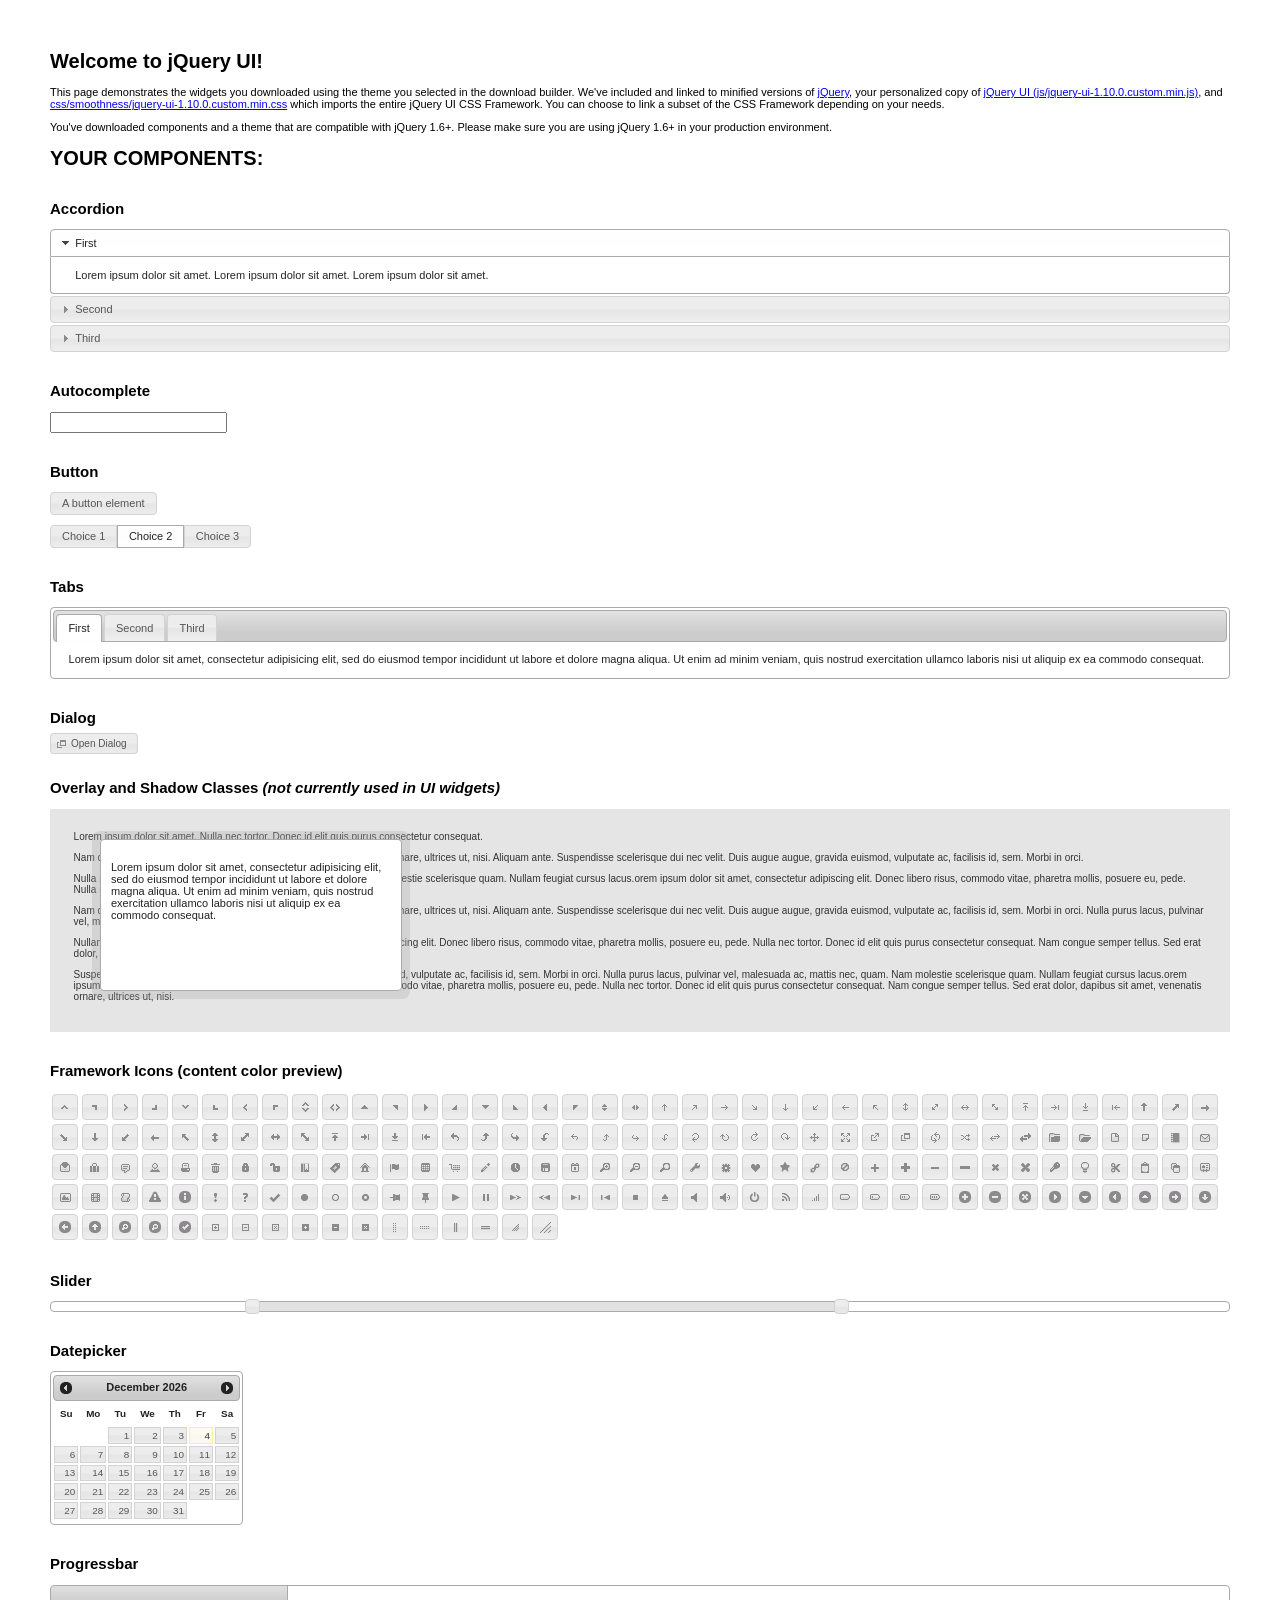
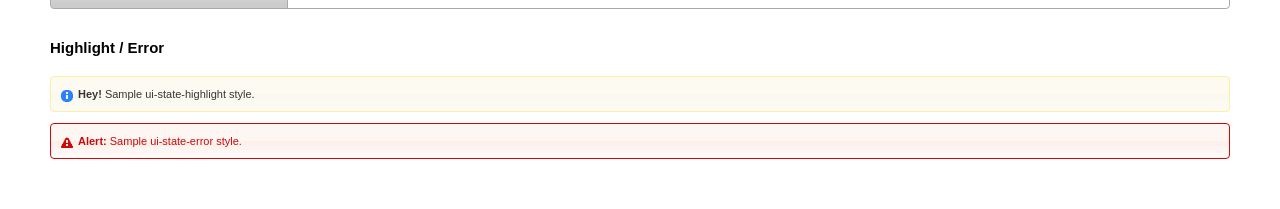
<file: Fady/jquery-ui-1.10.0.custom/index.html>
<!doctype html>
<html lang="us">
<head>
	<meta charset="utf-8">
	<title>jQuery UI Example Page</title>
	<link href="css/smoothness/jquery-ui-1.10.0.custom.css" rel="stylesheet">
	<script src="js/jquery-1.9.0.js"></script>
	<script src="js/jquery-ui-1.10.0.custom.js"></script>
	<script>
	$(function() {
		
		$( "#accordion" ).accordion();
		

		
		var availableTags = [
			"ActionScript",
			"AppleScript",
			"Asp",
			"BASIC",
			"C",
			"C++",
			"Clojure",
			"COBOL",
			"ColdFusion",
			"Erlang",
			"Fortran",
			"Groovy",
			"Haskell",
			"Java",
			"JavaScript",
			"Lisp",
			"Perl",
			"PHP",
			"Python",
			"Ruby",
			"Scala",
			"Scheme"
		];
		$( "#autocomplete" ).autocomplete({
			source: availableTags
		});
		

		
		$( "#button" ).button();
		$( "#radioset" ).buttonset();
		

		
		$( "#tabs" ).tabs();
		

		
		$( "#dialog" ).dialog({
			autoOpen: false,
			width: 400,
			buttons: [
				{
					text: "Ok",
					click: function() {
						$( this ).dialog( "close" );
					}
				},
				{
					text: "Cancel",
					click: function() {
						$( this ).dialog( "close" );
					}
				}
			]
		});

		// Link to open the dialog
		$( "#dialog-link" ).click(function( event ) {
			$( "#dialog" ).dialog( "open" );
			event.preventDefault();
		});
		

		
		$( "#datepicker" ).datepicker({
			inline: true
		});
		

		
		$( "#slider" ).slider({
			range: true,
			values: [ 17, 67 ]
		});
		

		
		$( "#progressbar" ).progressbar({
			value: 20
		});
		

		// Hover states on the static widgets
		$( "#dialog-link, #icons li" ).hover(
			function() {
				$( this ).addClass( "ui-state-hover" );
			},
			function() {
				$( this ).removeClass( "ui-state-hover" );
			}
		);
	});
	</script>
	<style>
	body{
		font: 62.5% "Trebuchet MS", sans-serif;
		margin: 50px;
	}
	.demoHeaders {
		margin-top: 2em;
	}
	#dialog-link {
		padding: .4em 1em .4em 20px;
		text-decoration: none;
		position: relative;
	}
	#dialog-link span.ui-icon {
		margin: 0 5px 0 0;
		position: absolute;
		left: .2em;
		top: 50%;
		margin-top: -8px;
	}
	#icons {
		margin: 0;
		padding: 0;
	}
	#icons li {
		margin: 2px;
		position: relative;
		padding: 4px 0;
		cursor: pointer;
		float: left;
		list-style: none;
	}
	#icons span.ui-icon {
		float: left;
		margin: 0 4px;
	}
	.fakewindowcontain .ui-widget-overlay {
		position: absolute;
	}
	</style>
</head>
<body>

<h1>Welcome to jQuery UI!</h1>

<div class="ui-widget">
	<p>This page demonstrates the widgets you downloaded using the theme you selected in the download builder. We've included and linked to minified versions of <a href="js/jquery-1.9.0.js">jQuery</a>, your personalized copy of <a href="js/jquery-ui-1.10.0.custom.min.js">jQuery UI (js/jquery-ui-1.10.0.custom.min.js)</a>, and <a href="css/smoothness/jquery-ui-1.10.0.custom.min.css">css/smoothness/jquery-ui-1.10.0.custom.min.css</a> which imports the entire jQuery UI CSS Framework. You can choose to link a subset of the CSS Framework depending on your needs. </p>
	<p>You've downloaded components and a theme that are compatible with jQuery 1.6+. Please make sure you are using jQuery 1.6+ in your production environment.</p>
</div>

<h1>YOUR COMPONENTS:</h1>


<!-- Accordion -->
<h2 class="demoHeaders">Accordion</h2>
<div id="accordion">
	<h3>First</h3>
	<div>Lorem ipsum dolor sit amet. Lorem ipsum dolor sit amet. Lorem ipsum dolor sit amet.</div>
	<h3>Second</h3>
	<div>Phasellus mattis tincidunt nibh.</div>
	<h3>Third</h3>
	<div>Nam dui erat, auctor a, dignissim quis.</div>
</div>



<!-- Autocomplete -->
<h2 class="demoHeaders">Autocomplete</h2>
<div>
	<input id="autocomplete" title="type &quot;a&quot;">
</div>



<!-- Button -->
<h2 class="demoHeaders">Button</h2>
<button id="button">A button element</button>
<form style="margin-top: 1em;">
	<div id="radioset">
		<input type="radio" id="radio1" name="radio"><label for="radio1">Choice 1</label>
		<input type="radio" id="radio2" name="radio" checked="checked"><label for="radio2">Choice 2</label>
		<input type="radio" id="radio3" name="radio"><label for="radio3">Choice 3</label>
	</div>
</form>



<!-- Tabs -->
<h2 class="demoHeaders">Tabs</h2>
<div id="tabs">
	<ul>
		<li><a href="#tabs-1">First</a></li>
		<li><a href="#tabs-2">Second</a></li>
		<li><a href="#tabs-3">Third</a></li>
	</ul>
	<div id="tabs-1">Lorem ipsum dolor sit amet, consectetur adipisicing elit, sed do eiusmod tempor incididunt ut labore et dolore magna aliqua. Ut enim ad minim veniam, quis nostrud exercitation ullamco laboris nisi ut aliquip ex ea commodo consequat.</div>
	<div id="tabs-2">Phasellus mattis tincidunt nibh. Cras orci urna, blandit id, pretium vel, aliquet ornare, felis. Maecenas scelerisque sem non nisl. Fusce sed lorem in enim dictum bibendum.</div>
	<div id="tabs-3">Nam dui erat, auctor a, dignissim quis, sollicitudin eu, felis. Pellentesque nisi urna, interdum eget, sagittis et, consequat vestibulum, lacus. Mauris porttitor ullamcorper augue.</div>
</div>



<!-- Dialog NOTE: Dialog is not generated by UI in this demo so it can be visually styled in themeroller-->
<h2 class="demoHeaders">Dialog</h2>
<p><a href="#" id="dialog-link" class="ui-state-default ui-corner-all"><span class="ui-icon ui-icon-newwin"></span>Open Dialog</a></p>

<h2 class="demoHeaders">Overlay and Shadow Classes <em>(not currently used in UI widgets)</em></h2>
<div style="position: relative; width: 96%; height: 200px; padding:1% 2%; overflow:hidden;" class="fakewindowcontain">
	<p>Lorem ipsum dolor sit amet,  Nulla nec tortor. Donec id elit quis purus consectetur consequat. </p><p>Nam congue semper tellus. Sed erat dolor, dapibus sit amet, venenatis ornare, ultrices ut, nisi. Aliquam ante. Suspendisse scelerisque dui nec velit. Duis augue augue, gravida euismod, vulputate ac, facilisis id, sem. Morbi in orci. </p><p>Nulla purus lacus, pulvinar vel, malesuada ac, mattis nec, quam. Nam molestie scelerisque quam. Nullam feugiat cursus lacus.orem ipsum dolor sit amet, consectetur adipiscing elit. Donec libero risus, commodo vitae, pharetra mollis, posuere eu, pede. Nulla nec tortor. Donec id elit quis purus consectetur consequat. </p><p>Nam congue semper tellus. Sed erat dolor, dapibus sit amet, venenatis ornare, ultrices ut, nisi. Aliquam ante. Suspendisse scelerisque dui nec velit. Duis augue augue, gravida euismod, vulputate ac, facilisis id, sem. Morbi in orci. Nulla purus lacus, pulvinar vel, malesuada ac, mattis nec, quam. Nam molestie scelerisque quam. </p><p>Nullam feugiat cursus lacus.orem ipsum dolor sit amet, consectetur adipiscing elit. Donec libero risus, commodo vitae, pharetra mollis, posuere eu, pede. Nulla nec tortor. Donec id elit quis purus consectetur consequat. Nam congue semper tellus. Sed erat dolor, dapibus sit amet, venenatis ornare, ultrices ut, nisi. Aliquam ante. </p><p>Suspendisse scelerisque dui nec velit. Duis augue augue, gravida euismod, vulputate ac, facilisis id, sem. Morbi in orci. Nulla purus lacus, pulvinar vel, malesuada ac, mattis nec, quam. Nam molestie scelerisque quam. Nullam feugiat cursus lacus.orem ipsum dolor sit amet, consectetur adipiscing elit. Donec libero risus, commodo vitae, pharetra mollis, posuere eu, pede. Nulla nec tortor. Donec id elit quis purus consectetur consequat. Nam congue semper tellus. Sed erat dolor, dapibus sit amet, venenatis ornare, ultrices ut, nisi. </p>

	<!-- ui-dialog -->
	<div class="ui-overlay"><div class="ui-widget-overlay"></div><div class="ui-widget-shadow ui-corner-all" style="width: 302px; height: 152px; position: absolute; left: 50px; top: 30px;"></div></div>
	<div style="position: absolute; width: 280px; height: 130px;left: 50px; top: 30px; padding: 10px;" class="ui-widget ui-widget-content ui-corner-all">
		<div class="ui-dialog-content ui-widget-content" style="background: none; border: 0;">
			<p>Lorem ipsum dolor sit amet, consectetur adipisicing elit, sed do eiusmod tempor incididunt ut labore et dolore magna aliqua. Ut enim ad minim veniam, quis nostrud exercitation ullamco laboris nisi ut aliquip ex ea commodo consequat.</p>
		</div>
	</div>

</div>

<!-- ui-dialog -->
<div id="dialog" title="Dialog Title">
	<p>Lorem ipsum dolor sit amet, consectetur adipisicing elit, sed do eiusmod tempor incididunt ut labore et dolore magna aliqua. Ut enim ad minim veniam, quis nostrud exercitation ullamco laboris nisi ut aliquip ex ea commodo consequat.</p>
</div>



<h2 class="demoHeaders">Framework Icons (content color preview)</h2>
<ul id="icons" class="ui-widget ui-helper-clearfix">
	<li class="ui-state-default ui-corner-all" title=".ui-icon-carat-1-n"><span class="ui-icon ui-icon-carat-1-n"></span></li>
	<li class="ui-state-default ui-corner-all" title=".ui-icon-carat-1-ne"><span class="ui-icon ui-icon-carat-1-ne"></span></li>
	<li class="ui-state-default ui-corner-all" title=".ui-icon-carat-1-e"><span class="ui-icon ui-icon-carat-1-e"></span></li>
	<li class="ui-state-default ui-corner-all" title=".ui-icon-carat-1-se"><span class="ui-icon ui-icon-carat-1-se"></span></li>
	<li class="ui-state-default ui-corner-all" title=".ui-icon-carat-1-s"><span class="ui-icon ui-icon-carat-1-s"></span></li>
	<li class="ui-state-default ui-corner-all" title=".ui-icon-carat-1-sw"><span class="ui-icon ui-icon-carat-1-sw"></span></li>
	<li class="ui-state-default ui-corner-all" title=".ui-icon-carat-1-w"><span class="ui-icon ui-icon-carat-1-w"></span></li>
	<li class="ui-state-default ui-corner-all" title=".ui-icon-carat-1-nw"><span class="ui-icon ui-icon-carat-1-nw"></span></li>
	<li class="ui-state-default ui-corner-all" title=".ui-icon-carat-2-n-s"><span class="ui-icon ui-icon-carat-2-n-s"></span></li>
	<li class="ui-state-default ui-corner-all" title=".ui-icon-carat-2-e-w"><span class="ui-icon ui-icon-carat-2-e-w"></span></li>
	<li class="ui-state-default ui-corner-all" title=".ui-icon-triangle-1-n"><span class="ui-icon ui-icon-triangle-1-n"></span></li>
	<li class="ui-state-default ui-corner-all" title=".ui-icon-triangle-1-ne"><span class="ui-icon ui-icon-triangle-1-ne"></span></li>
	<li class="ui-state-default ui-corner-all" title=".ui-icon-triangle-1-e"><span class="ui-icon ui-icon-triangle-1-e"></span></li>
	<li class="ui-state-default ui-corner-all" title=".ui-icon-triangle-1-se"><span class="ui-icon ui-icon-triangle-1-se"></span></li>
	<li class="ui-state-default ui-corner-all" title=".ui-icon-triangle-1-s"><span class="ui-icon ui-icon-triangle-1-s"></span></li>
	<li class="ui-state-default ui-corner-all" title=".ui-icon-triangle-1-sw"><span class="ui-icon ui-icon-triangle-1-sw"></span></li>
	<li class="ui-state-default ui-corner-all" title=".ui-icon-triangle-1-w"><span class="ui-icon ui-icon-triangle-1-w"></span></li>
	<li class="ui-state-default ui-corner-all" title=".ui-icon-triangle-1-nw"><span class="ui-icon ui-icon-triangle-1-nw"></span></li>
	<li class="ui-state-default ui-corner-all" title=".ui-icon-triangle-2-n-s"><span class="ui-icon ui-icon-triangle-2-n-s"></span></li>
	<li class="ui-state-default ui-corner-all" title=".ui-icon-triangle-2-e-w"><span class="ui-icon ui-icon-triangle-2-e-w"></span></li>
	<li class="ui-state-default ui-corner-all" title=".ui-icon-arrow-1-n"><span class="ui-icon ui-icon-arrow-1-n"></span></li>
	<li class="ui-state-default ui-corner-all" title=".ui-icon-arrow-1-ne"><span class="ui-icon ui-icon-arrow-1-ne"></span></li>
	<li class="ui-state-default ui-corner-all" title=".ui-icon-arrow-1-e"><span class="ui-icon ui-icon-arrow-1-e"></span></li>
	<li class="ui-state-default ui-corner-all" title=".ui-icon-arrow-1-se"><span class="ui-icon ui-icon-arrow-1-se"></span></li>
	<li class="ui-state-default ui-corner-all" title=".ui-icon-arrow-1-s"><span class="ui-icon ui-icon-arrow-1-s"></span></li>
	<li class="ui-state-default ui-corner-all" title=".ui-icon-arrow-1-sw"><span class="ui-icon ui-icon-arrow-1-sw"></span></li>
	<li class="ui-state-default ui-corner-all" title=".ui-icon-arrow-1-w"><span class="ui-icon ui-icon-arrow-1-w"></span></li>
	<li class="ui-state-default ui-corner-all" title=".ui-icon-arrow-1-nw"><span class="ui-icon ui-icon-arrow-1-nw"></span></li>
	<li class="ui-state-default ui-corner-all" title=".ui-icon-arrow-2-n-s"><span class="ui-icon ui-icon-arrow-2-n-s"></span></li>
	<li class="ui-state-default ui-corner-all" title=".ui-icon-arrow-2-ne-sw"><span class="ui-icon ui-icon-arrow-2-ne-sw"></span></li>
	<li class="ui-state-default ui-corner-all" title=".ui-icon-arrow-2-e-w"><span class="ui-icon ui-icon-arrow-2-e-w"></span></li>
	<li class="ui-state-default ui-corner-all" title=".ui-icon-arrow-2-se-nw"><span class="ui-icon ui-icon-arrow-2-se-nw"></span></li>
	<li class="ui-state-default ui-corner-all" title=".ui-icon-arrowstop-1-n"><span class="ui-icon ui-icon-arrowstop-1-n"></span></li>
	<li class="ui-state-default ui-corner-all" title=".ui-icon-arrowstop-1-e"><span class="ui-icon ui-icon-arrowstop-1-e"></span></li>
	<li class="ui-state-default ui-corner-all" title=".ui-icon-arrowstop-1-s"><span class="ui-icon ui-icon-arrowstop-1-s"></span></li>
	<li class="ui-state-default ui-corner-all" title=".ui-icon-arrowstop-1-w"><span class="ui-icon ui-icon-arrowstop-1-w"></span></li>
	<li class="ui-state-default ui-corner-all" title=".ui-icon-arrowthick-1-n"><span class="ui-icon ui-icon-arrowthick-1-n"></span></li>
	<li class="ui-state-default ui-corner-all" title=".ui-icon-arrowthick-1-ne"><span class="ui-icon ui-icon-arrowthick-1-ne"></span></li>
	<li class="ui-state-default ui-corner-all" title=".ui-icon-arrowthick-1-e"><span class="ui-icon ui-icon-arrowthick-1-e"></span></li>
	<li class="ui-state-default ui-corner-all" title=".ui-icon-arrowthick-1-se"><span class="ui-icon ui-icon-arrowthick-1-se"></span></li>
	<li class="ui-state-default ui-corner-all" title=".ui-icon-arrowthick-1-s"><span class="ui-icon ui-icon-arrowthick-1-s"></span></li>
	<li class="ui-state-default ui-corner-all" title=".ui-icon-arrowthick-1-sw"><span class="ui-icon ui-icon-arrowthick-1-sw"></span></li>
	<li class="ui-state-default ui-corner-all" title=".ui-icon-arrowthick-1-w"><span class="ui-icon ui-icon-arrowthick-1-w"></span></li>
	<li class="ui-state-default ui-corner-all" title=".ui-icon-arrowthick-1-nw"><span class="ui-icon ui-icon-arrowthick-1-nw"></span></li>
	<li class="ui-state-default ui-corner-all" title=".ui-icon-arrowthick-2-n-s"><span class="ui-icon ui-icon-arrowthick-2-n-s"></span></li>
	<li class="ui-state-default ui-corner-all" title=".ui-icon-arrowthick-2-ne-sw"><span class="ui-icon ui-icon-arrowthick-2-ne-sw"></span></li>
	<li class="ui-state-default ui-corner-all" title=".ui-icon-arrowthick-2-e-w"><span class="ui-icon ui-icon-arrowthick-2-e-w"></span></li>
	<li class="ui-state-default ui-corner-all" title=".ui-icon-arrowthick-2-se-nw"><span class="ui-icon ui-icon-arrowthick-2-se-nw"></span></li>
	<li class="ui-state-default ui-corner-all" title=".ui-icon-arrowthickstop-1-n"><span class="ui-icon ui-icon-arrowthickstop-1-n"></span></li>
	<li class="ui-state-default ui-corner-all" title=".ui-icon-arrowthickstop-1-e"><span class="ui-icon ui-icon-arrowthickstop-1-e"></span></li>
	<li class="ui-state-default ui-corner-all" title=".ui-icon-arrowthickstop-1-s"><span class="ui-icon ui-icon-arrowthickstop-1-s"></span></li>
	<li class="ui-state-default ui-corner-all" title=".ui-icon-arrowthickstop-1-w"><span class="ui-icon ui-icon-arrowthickstop-1-w"></span></li>
	<li class="ui-state-default ui-corner-all" title=".ui-icon-arrowreturnthick-1-w"><span class="ui-icon ui-icon-arrowreturnthick-1-w"></span></li>
	<li class="ui-state-default ui-corner-all" title=".ui-icon-arrowreturnthick-1-n"><span class="ui-icon ui-icon-arrowreturnthick-1-n"></span></li>
	<li class="ui-state-default ui-corner-all" title=".ui-icon-arrowreturnthick-1-e"><span class="ui-icon ui-icon-arrowreturnthick-1-e"></span></li>
	<li class="ui-state-default ui-corner-all" title=".ui-icon-arrowreturnthick-1-s"><span class="ui-icon ui-icon-arrowreturnthick-1-s"></span></li>
	<li class="ui-state-default ui-corner-all" title=".ui-icon-arrowreturn-1-w"><span class="ui-icon ui-icon-arrowreturn-1-w"></span></li>
	<li class="ui-state-default ui-corner-all" title=".ui-icon-arrowreturn-1-n"><span class="ui-icon ui-icon-arrowreturn-1-n"></span></li>
	<li class="ui-state-default ui-corner-all" title=".ui-icon-arrowreturn-1-e"><span class="ui-icon ui-icon-arrowreturn-1-e"></span></li>
	<li class="ui-state-default ui-corner-all" title=".ui-icon-arrowreturn-1-s"><span class="ui-icon ui-icon-arrowreturn-1-s"></span></li>
	<li class="ui-state-default ui-corner-all" title=".ui-icon-arrowrefresh-1-w"><span class="ui-icon ui-icon-arrowrefresh-1-w"></span></li>
	<li class="ui-state-default ui-corner-all" title=".ui-icon-arrowrefresh-1-n"><span class="ui-icon ui-icon-arrowrefresh-1-n"></span></li>
	<li class="ui-state-default ui-corner-all" title=".ui-icon-arrowrefresh-1-e"><span class="ui-icon ui-icon-arrowrefresh-1-e"></span></li>
	<li class="ui-state-default ui-corner-all" title=".ui-icon-arrowrefresh-1-s"><span class="ui-icon ui-icon-arrowrefresh-1-s"></span></li>
	<li class="ui-state-default ui-corner-all" title=".ui-icon-arrow-4"><span class="ui-icon ui-icon-arrow-4"></span></li>
	<li class="ui-state-default ui-corner-all" title=".ui-icon-arrow-4-diag"><span class="ui-icon ui-icon-arrow-4-diag"></span></li>
	<li class="ui-state-default ui-corner-all" title=".ui-icon-extlink"><span class="ui-icon ui-icon-extlink"></span></li>
	<li class="ui-state-default ui-corner-all" title=".ui-icon-newwin"><span class="ui-icon ui-icon-newwin"></span></li>
	<li class="ui-state-default ui-corner-all" title=".ui-icon-refresh"><span class="ui-icon ui-icon-refresh"></span></li>
	<li class="ui-state-default ui-corner-all" title=".ui-icon-shuffle"><span class="ui-icon ui-icon-shuffle"></span></li>
	<li class="ui-state-default ui-corner-all" title=".ui-icon-transfer-e-w"><span class="ui-icon ui-icon-transfer-e-w"></span></li>
	<li class="ui-state-default ui-corner-all" title=".ui-icon-transferthick-e-w"><span class="ui-icon ui-icon-transferthick-e-w"></span></li>
	<li class="ui-state-default ui-corner-all" title=".ui-icon-folder-collapsed"><span class="ui-icon ui-icon-folder-collapsed"></span></li>
	<li class="ui-state-default ui-corner-all" title=".ui-icon-folder-open"><span class="ui-icon ui-icon-folder-open"></span></li>
	<li class="ui-state-default ui-corner-all" title=".ui-icon-document"><span class="ui-icon ui-icon-document"></span></li>
	<li class="ui-state-default ui-corner-all" title=".ui-icon-document-b"><span class="ui-icon ui-icon-document-b"></span></li>
	<li class="ui-state-default ui-corner-all" title=".ui-icon-note"><span class="ui-icon ui-icon-note"></span></li>
	<li class="ui-state-default ui-corner-all" title=".ui-icon-mail-closed"><span class="ui-icon ui-icon-mail-closed"></span></li>
	<li class="ui-state-default ui-corner-all" title=".ui-icon-mail-open"><span class="ui-icon ui-icon-mail-open"></span></li>
	<li class="ui-state-default ui-corner-all" title=".ui-icon-suitcase"><span class="ui-icon ui-icon-suitcase"></span></li>
	<li class="ui-state-default ui-corner-all" title=".ui-icon-comment"><span class="ui-icon ui-icon-comment"></span></li>
	<li class="ui-state-default ui-corner-all" title=".ui-icon-person"><span class="ui-icon ui-icon-person"></span></li>
	<li class="ui-state-default ui-corner-all" title=".ui-icon-print"><span class="ui-icon ui-icon-print"></span></li>
	<li class="ui-state-default ui-corner-all" title=".ui-icon-trash"><span class="ui-icon ui-icon-trash"></span></li>
	<li class="ui-state-default ui-corner-all" title=".ui-icon-locked"><span class="ui-icon ui-icon-locked"></span></li>
	<li class="ui-state-default ui-corner-all" title=".ui-icon-unlocked"><span class="ui-icon ui-icon-unlocked"></span></li>
	<li class="ui-state-default ui-corner-all" title=".ui-icon-bookmark"><span class="ui-icon ui-icon-bookmark"></span></li>
	<li class="ui-state-default ui-corner-all" title=".ui-icon-tag"><span class="ui-icon ui-icon-tag"></span></li>
	<li class="ui-state-default ui-corner-all" title=".ui-icon-home"><span class="ui-icon ui-icon-home"></span></li>
	<li class="ui-state-default ui-corner-all" title=".ui-icon-flag"><span class="ui-icon ui-icon-flag"></span></li>
	<li class="ui-state-default ui-corner-all" title=".ui-icon-calculator"><span class="ui-icon ui-icon-calculator"></span></li>
	<li class="ui-state-default ui-corner-all" title=".ui-icon-cart"><span class="ui-icon ui-icon-cart"></span></li>
	<li class="ui-state-default ui-corner-all" title=".ui-icon-pencil"><span class="ui-icon ui-icon-pencil"></span></li>
	<li class="ui-state-default ui-corner-all" title=".ui-icon-clock"><span class="ui-icon ui-icon-clock"></span></li>
	<li class="ui-state-default ui-corner-all" title=".ui-icon-disk"><span class="ui-icon ui-icon-disk"></span></li>
	<li class="ui-state-default ui-corner-all" title=".ui-icon-calendar"><span class="ui-icon ui-icon-calendar"></span></li>
	<li class="ui-state-default ui-corner-all" title=".ui-icon-zoomin"><span class="ui-icon ui-icon-zoomin"></span></li>
	<li class="ui-state-default ui-corner-all" title=".ui-icon-zoomout"><span class="ui-icon ui-icon-zoomout"></span></li>
	<li class="ui-state-default ui-corner-all" title=".ui-icon-search"><span class="ui-icon ui-icon-search"></span></li>
	<li class="ui-state-default ui-corner-all" title=".ui-icon-wrench"><span class="ui-icon ui-icon-wrench"></span></li>
	<li class="ui-state-default ui-corner-all" title=".ui-icon-gear"><span class="ui-icon ui-icon-gear"></span></li>
	<li class="ui-state-default ui-corner-all" title=".ui-icon-heart"><span class="ui-icon ui-icon-heart"></span></li>
	<li class="ui-state-default ui-corner-all" title=".ui-icon-star"><span class="ui-icon ui-icon-star"></span></li>
	<li class="ui-state-default ui-corner-all" title=".ui-icon-link"><span class="ui-icon ui-icon-link"></span></li>
	<li class="ui-state-default ui-corner-all" title=".ui-icon-cancel"><span class="ui-icon ui-icon-cancel"></span></li>
	<li class="ui-state-default ui-corner-all" title=".ui-icon-plus"><span class="ui-icon ui-icon-plus"></span></li>
	<li class="ui-state-default ui-corner-all" title=".ui-icon-plusthick"><span class="ui-icon ui-icon-plusthick"></span></li>
	<li class="ui-state-default ui-corner-all" title=".ui-icon-minus"><span class="ui-icon ui-icon-minus"></span></li>
	<li class="ui-state-default ui-corner-all" title=".ui-icon-minusthick"><span class="ui-icon ui-icon-minusthick"></span></li>
	<li class="ui-state-default ui-corner-all" title=".ui-icon-close"><span class="ui-icon ui-icon-close"></span></li>
	<li class="ui-state-default ui-corner-all" title=".ui-icon-closethick"><span class="ui-icon ui-icon-closethick"></span></li>
	<li class="ui-state-default ui-corner-all" title=".ui-icon-key"><span class="ui-icon ui-icon-key"></span></li>
	<li class="ui-state-default ui-corner-all" title=".ui-icon-lightbulb"><span class="ui-icon ui-icon-lightbulb"></span></li>
	<li class="ui-state-default ui-corner-all" title=".ui-icon-scissors"><span class="ui-icon ui-icon-scissors"></span></li>
	<li class="ui-state-default ui-corner-all" title=".ui-icon-clipboard"><span class="ui-icon ui-icon-clipboard"></span></li>
	<li class="ui-state-default ui-corner-all" title=".ui-icon-copy"><span class="ui-icon ui-icon-copy"></span></li>
	<li class="ui-state-default ui-corner-all" title=".ui-icon-contact"><span class="ui-icon ui-icon-contact"></span></li>
	<li class="ui-state-default ui-corner-all" title=".ui-icon-image"><span class="ui-icon ui-icon-image"></span></li>
	<li class="ui-state-default ui-corner-all" title=".ui-icon-video"><span class="ui-icon ui-icon-video"></span></li>
	<li class="ui-state-default ui-corner-all" title=".ui-icon-script"><span class="ui-icon ui-icon-script"></span></li>
	<li class="ui-state-default ui-corner-all" title=".ui-icon-alert"><span class="ui-icon ui-icon-alert"></span></li>
	<li class="ui-state-default ui-corner-all" title=".ui-icon-info"><span class="ui-icon ui-icon-info"></span></li>
	<li class="ui-state-default ui-corner-all" title=".ui-icon-notice"><span class="ui-icon ui-icon-notice"></span></li>
	<li class="ui-state-default ui-corner-all" title=".ui-icon-help"><span class="ui-icon ui-icon-help"></span></li>
	<li class="ui-state-default ui-corner-all" title=".ui-icon-check"><span class="ui-icon ui-icon-check"></span></li>
	<li class="ui-state-default ui-corner-all" title=".ui-icon-bullet"><span class="ui-icon ui-icon-bullet"></span></li>
	<li class="ui-state-default ui-corner-all" title=".ui-icon-radio-off"><span class="ui-icon ui-icon-radio-off"></span></li>
	<li class="ui-state-default ui-corner-all" title=".ui-icon-radio-on"><span class="ui-icon ui-icon-radio-on"></span></li>
	<li class="ui-state-default ui-corner-all" title=".ui-icon-pin-w"><span class="ui-icon ui-icon-pin-w"></span></li>
	<li class="ui-state-default ui-corner-all" title=".ui-icon-pin-s"><span class="ui-icon ui-icon-pin-s"></span></li>
	<li class="ui-state-default ui-corner-all" title=".ui-icon-play"><span class="ui-icon ui-icon-play"></span></li>
	<li class="ui-state-default ui-corner-all" title=".ui-icon-pause"><span class="ui-icon ui-icon-pause"></span></li>
	<li class="ui-state-default ui-corner-all" title=".ui-icon-seek-next"><span class="ui-icon ui-icon-seek-next"></span></li>
	<li class="ui-state-default ui-corner-all" title=".ui-icon-seek-prev"><span class="ui-icon ui-icon-seek-prev"></span></li>
	<li class="ui-state-default ui-corner-all" title=".ui-icon-seek-end"><span class="ui-icon ui-icon-seek-end"></span></li>
	<li class="ui-state-default ui-corner-all" title=".ui-icon-seek-first"><span class="ui-icon ui-icon-seek-first"></span></li>
	<li class="ui-state-default ui-corner-all" title=".ui-icon-stop"><span class="ui-icon ui-icon-stop"></span></li>
	<li class="ui-state-default ui-corner-all" title=".ui-icon-eject"><span class="ui-icon ui-icon-eject"></span></li>
	<li class="ui-state-default ui-corner-all" title=".ui-icon-volume-off"><span class="ui-icon ui-icon-volume-off"></span></li>
	<li class="ui-state-default ui-corner-all" title=".ui-icon-volume-on"><span class="ui-icon ui-icon-volume-on"></span></li>
	<li class="ui-state-default ui-corner-all" title=".ui-icon-power"><span class="ui-icon ui-icon-power"></span></li>
	<li class="ui-state-default ui-corner-all" title=".ui-icon-signal-diag"><span class="ui-icon ui-icon-signal-diag"></span></li>
	<li class="ui-state-default ui-corner-all" title=".ui-icon-signal"><span class="ui-icon ui-icon-signal"></span></li>
	<li class="ui-state-default ui-corner-all" title=".ui-icon-battery-0"><span class="ui-icon ui-icon-battery-0"></span></li>
	<li class="ui-state-default ui-corner-all" title=".ui-icon-battery-1"><span class="ui-icon ui-icon-battery-1"></span></li>
	<li class="ui-state-default ui-corner-all" title=".ui-icon-battery-2"><span class="ui-icon ui-icon-battery-2"></span></li>
	<li class="ui-state-default ui-corner-all" title=".ui-icon-battery-3"><span class="ui-icon ui-icon-battery-3"></span></li>
	<li class="ui-state-default ui-corner-all" title=".ui-icon-circle-plus"><span class="ui-icon ui-icon-circle-plus"></span></li>
	<li class="ui-state-default ui-corner-all" title=".ui-icon-circle-minus"><span class="ui-icon ui-icon-circle-minus"></span></li>
	<li class="ui-state-default ui-corner-all" title=".ui-icon-circle-close"><span class="ui-icon ui-icon-circle-close"></span></li>
	<li class="ui-state-default ui-corner-all" title=".ui-icon-circle-triangle-e"><span class="ui-icon ui-icon-circle-triangle-e"></span></li>
	<li class="ui-state-default ui-corner-all" title=".ui-icon-circle-triangle-s"><span class="ui-icon ui-icon-circle-triangle-s"></span></li>
	<li class="ui-state-default ui-corner-all" title=".ui-icon-circle-triangle-w"><span class="ui-icon ui-icon-circle-triangle-w"></span></li>
	<li class="ui-state-default ui-corner-all" title=".ui-icon-circle-triangle-n"><span class="ui-icon ui-icon-circle-triangle-n"></span></li>
	<li class="ui-state-default ui-corner-all" title=".ui-icon-circle-arrow-e"><span class="ui-icon ui-icon-circle-arrow-e"></span></li>
	<li class="ui-state-default ui-corner-all" title=".ui-icon-circle-arrow-s"><span class="ui-icon ui-icon-circle-arrow-s"></span></li>
	<li class="ui-state-default ui-corner-all" title=".ui-icon-circle-arrow-w"><span class="ui-icon ui-icon-circle-arrow-w"></span></li>
	<li class="ui-state-default ui-corner-all" title=".ui-icon-circle-arrow-n"><span class="ui-icon ui-icon-circle-arrow-n"></span></li>
	<li class="ui-state-default ui-corner-all" title=".ui-icon-circle-zoomin"><span class="ui-icon ui-icon-circle-zoomin"></span></li>
	<li class="ui-state-default ui-corner-all" title=".ui-icon-circle-zoomout"><span class="ui-icon ui-icon-circle-zoomout"></span></li>
	<li class="ui-state-default ui-corner-all" title=".ui-icon-circle-check"><span class="ui-icon ui-icon-circle-check"></span></li>
	<li class="ui-state-default ui-corner-all" title=".ui-icon-circlesmall-plus"><span class="ui-icon ui-icon-circlesmall-plus"></span></li>
	<li class="ui-state-default ui-corner-all" title=".ui-icon-circlesmall-minus"><span class="ui-icon ui-icon-circlesmall-minus"></span></li>
	<li class="ui-state-default ui-corner-all" title=".ui-icon-circlesmall-close"><span class="ui-icon ui-icon-circlesmall-close"></span></li>
	<li class="ui-state-default ui-corner-all" title=".ui-icon-squaresmall-plus"><span class="ui-icon ui-icon-squaresmall-plus"></span></li>
	<li class="ui-state-default ui-corner-all" title=".ui-icon-squaresmall-minus"><span class="ui-icon ui-icon-squaresmall-minus"></span></li>
	<li class="ui-state-default ui-corner-all" title=".ui-icon-squaresmall-close"><span class="ui-icon ui-icon-squaresmall-close"></span></li>
	<li class="ui-state-default ui-corner-all" title=".ui-icon-grip-dotted-vertical"><span class="ui-icon ui-icon-grip-dotted-vertical"></span></li>
	<li class="ui-state-default ui-corner-all" title=".ui-icon-grip-dotted-horizontal"><span class="ui-icon ui-icon-grip-dotted-horizontal"></span></li>
	<li class="ui-state-default ui-corner-all" title=".ui-icon-grip-solid-vertical"><span class="ui-icon ui-icon-grip-solid-vertical"></span></li>
	<li class="ui-state-default ui-corner-all" title=".ui-icon-grip-solid-horizontal"><span class="ui-icon ui-icon-grip-solid-horizontal"></span></li>
	<li class="ui-state-default ui-corner-all" title=".ui-icon-gripsmall-diagonal-se"><span class="ui-icon ui-icon-gripsmall-diagonal-se"></span></li>
	<li class="ui-state-default ui-corner-all" title=".ui-icon-grip-diagonal-se"><span class="ui-icon ui-icon-grip-diagonal-se"></span></li>
</ul>


<!-- Slider -->
<h2 class="demoHeaders">Slider</h2>
<div id="slider"></div>



<!-- Datepicker -->
<h2 class="demoHeaders">Datepicker</h2>
<div id="datepicker"></div>



<!-- Progressbar -->
<h2 class="demoHeaders">Progressbar</h2>
<div id="progressbar"></div>


<!-- Highlight / Error -->
<h2 class="demoHeaders">Highlight / Error</h2>
<div class="ui-widget">
	<div class="ui-state-highlight ui-corner-all" style="margin-top: 20px; padding: 0 .7em;">
		<p><span class="ui-icon ui-icon-info" style="float: left; margin-right: .3em;"></span>
		<strong>Hey!</strong> Sample ui-state-highlight style.</p>
	</div>
</div>
<br>
<div class="ui-widget">
	<div class="ui-state-error ui-corner-all" style="padding: 0 .7em;">
		<p><span class="ui-icon ui-icon-alert" style="float: left; margin-right: .3em;"></span>
		<strong>Alert:</strong> Sample ui-state-error style.</p>
	</div>
</div>

</body>
</html>
</file>
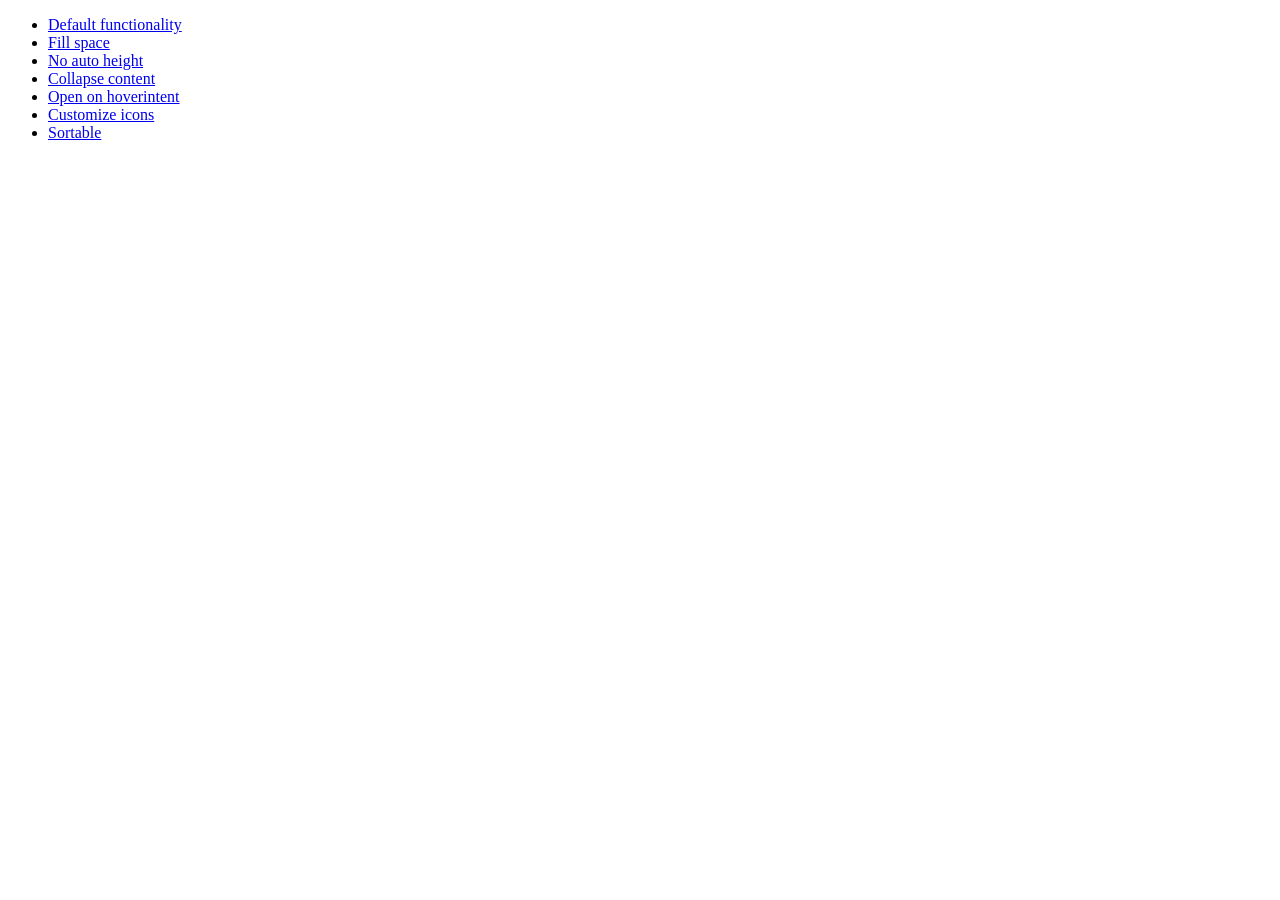
<file: Fady/jquery-ui-1.10.0.custom/development-bundle/demos/accordion/index.html>
<!doctype html>
<html lang="en">
<head>
	<meta charset="utf-8">
	<title>jQuery UI Accordion Demos</title>
</head>
<body>

<ul>
	<li><a href="default.html">Default functionality</a></li>
	<li><a href="fillspace.html">Fill space</a></li>
	<li><a href="no-auto-height.html">No auto height</a></li>
	<li><a href="collapsible.html">Collapse content</a></li>
	<li><a href="hoverintent.html">Open on hoverintent</a></li>
	<li><a href="custom-icons.html">Customize icons</a></li>
	<li><a href="sortable.html">Sortable</a></li>
</ul>

</body>
</html>
</file>
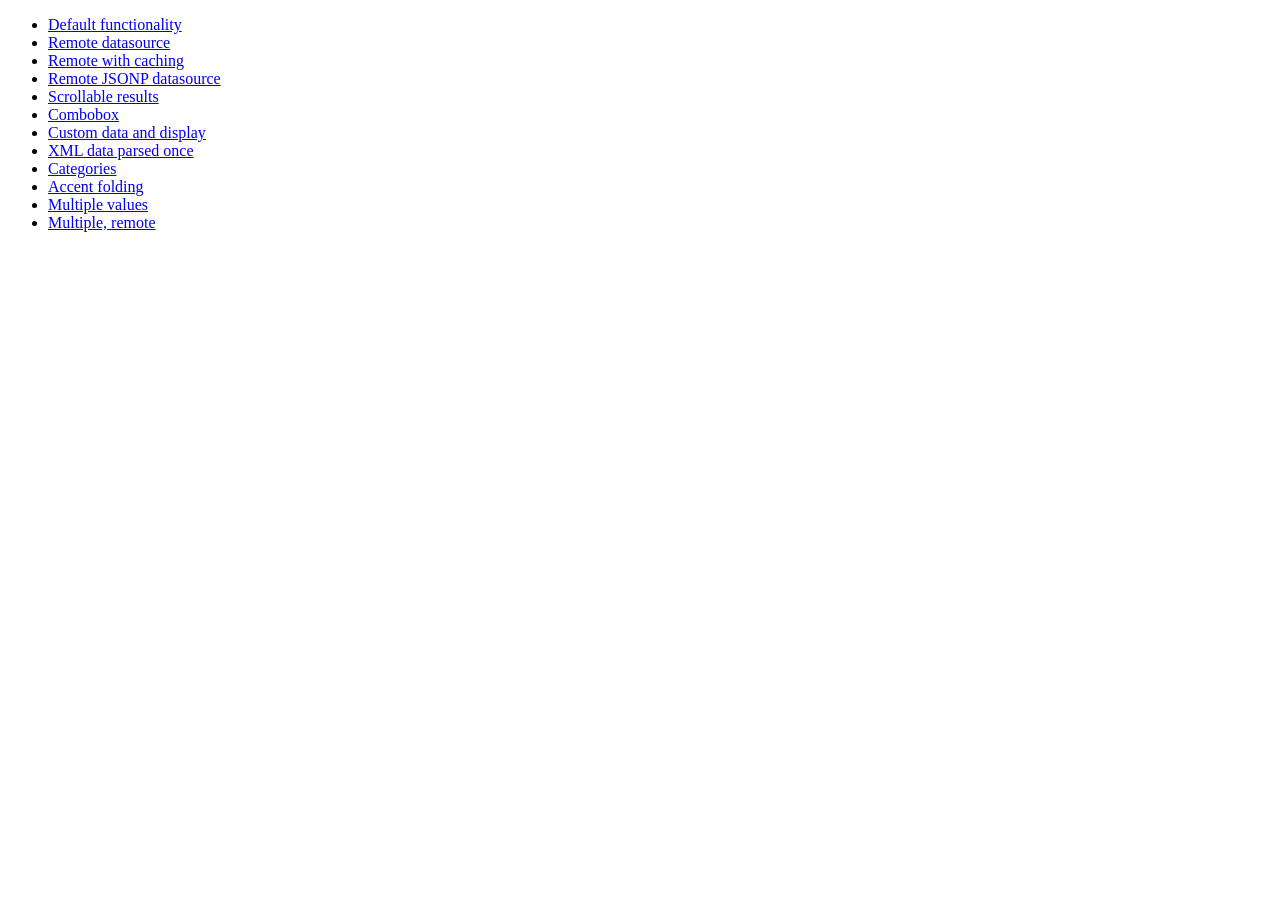
<file: Fady/jquery-ui-1.10.0.custom/development-bundle/demos/autocomplete/index.html>
<!doctype html>
<html lang="en">
<head>
	<meta charset="utf-8">
	<title>jQuery UI Autocomplete Demos</title>
</head>
<body>

<ul>
	<li><a href="default.html">Default functionality</a></li>
	<li><a href="remote.html">Remote datasource</a></li>
	<li><a href="remote-with-cache.html">Remote with caching</a></li>
	<li><a href="remote-jsonp.html">Remote JSONP datasource</a></li>
	<li><a href="maxheight.html">Scrollable results</a></li>
	<li><a href="combobox.html">Combobox</a></li>
	<li><a href="custom-data.html">Custom data and display</a></li>
	<li><a href="xml.html">XML data parsed once</a></li>
	<li><a href="categories.html">Categories</a></li>
	<li><a href="folding.html">Accent folding</a></li>
	<li><a href="multiple.html">Multiple values</a></li>
	<li><a href="multiple-remote.html">Multiple, remote</a></li>
</ul>

</body>
</html>
</file>
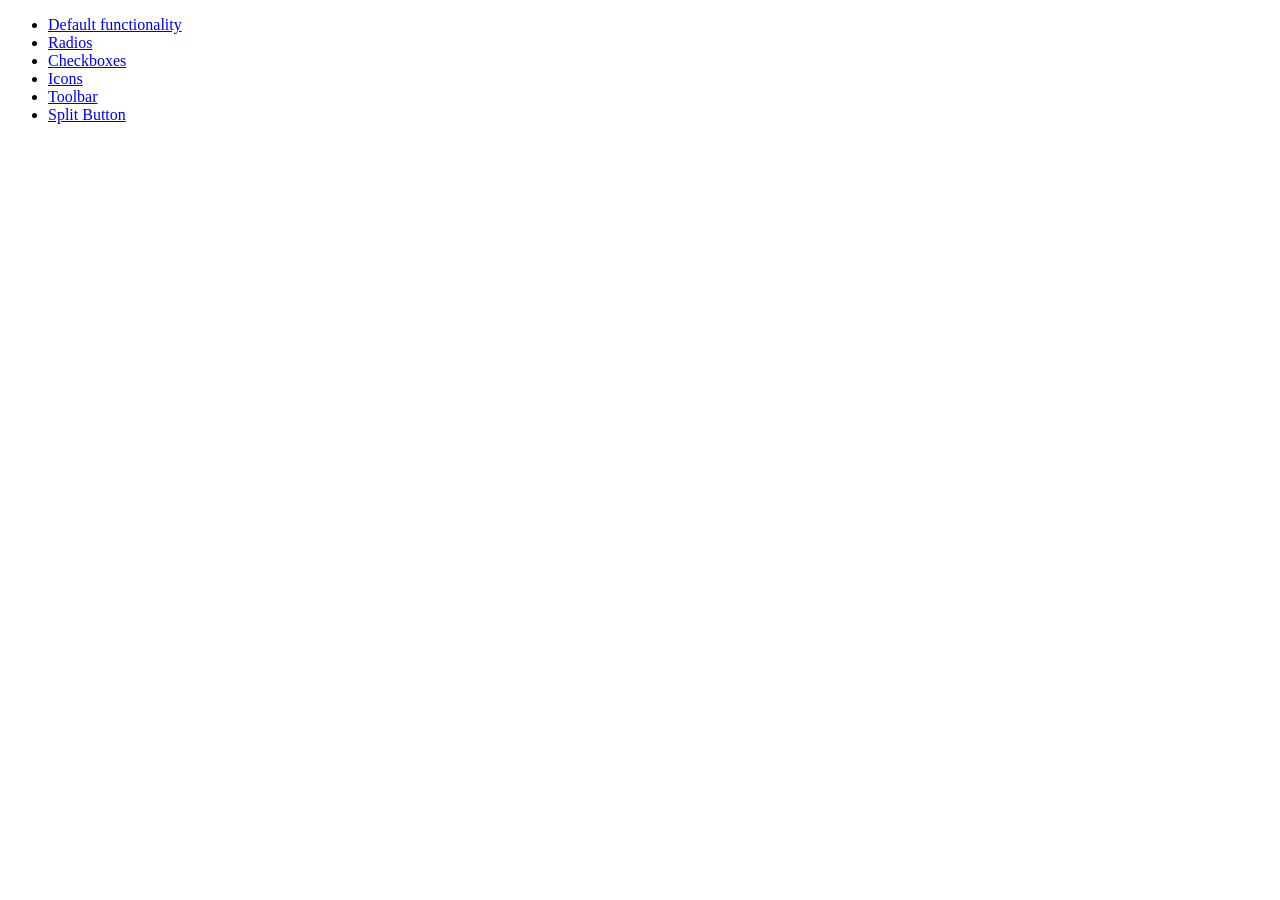
<file: Fady/jquery-ui-1.10.0.custom/development-bundle/demos/button/index.html>
<!doctype html>
<html lang="en">
<head>
	<meta charset="utf-8">
	<title>jQuery UI Button Demos</title>
</head>
<body>

<ul>
	<li><a href="default.html">Default functionality</a></li>
	<li><a href="radio.html">Radios</a></li>
	<li><a href="checkbox.html">Checkboxes</a></li>
	<li><a href="icons.html">Icons</a></li>
	<li><a href="toolbar.html">Toolbar</a></li>
	<li><a href="splitbutton.html">Split Button</a></li>
</ul>

</body>
</html>
</file>
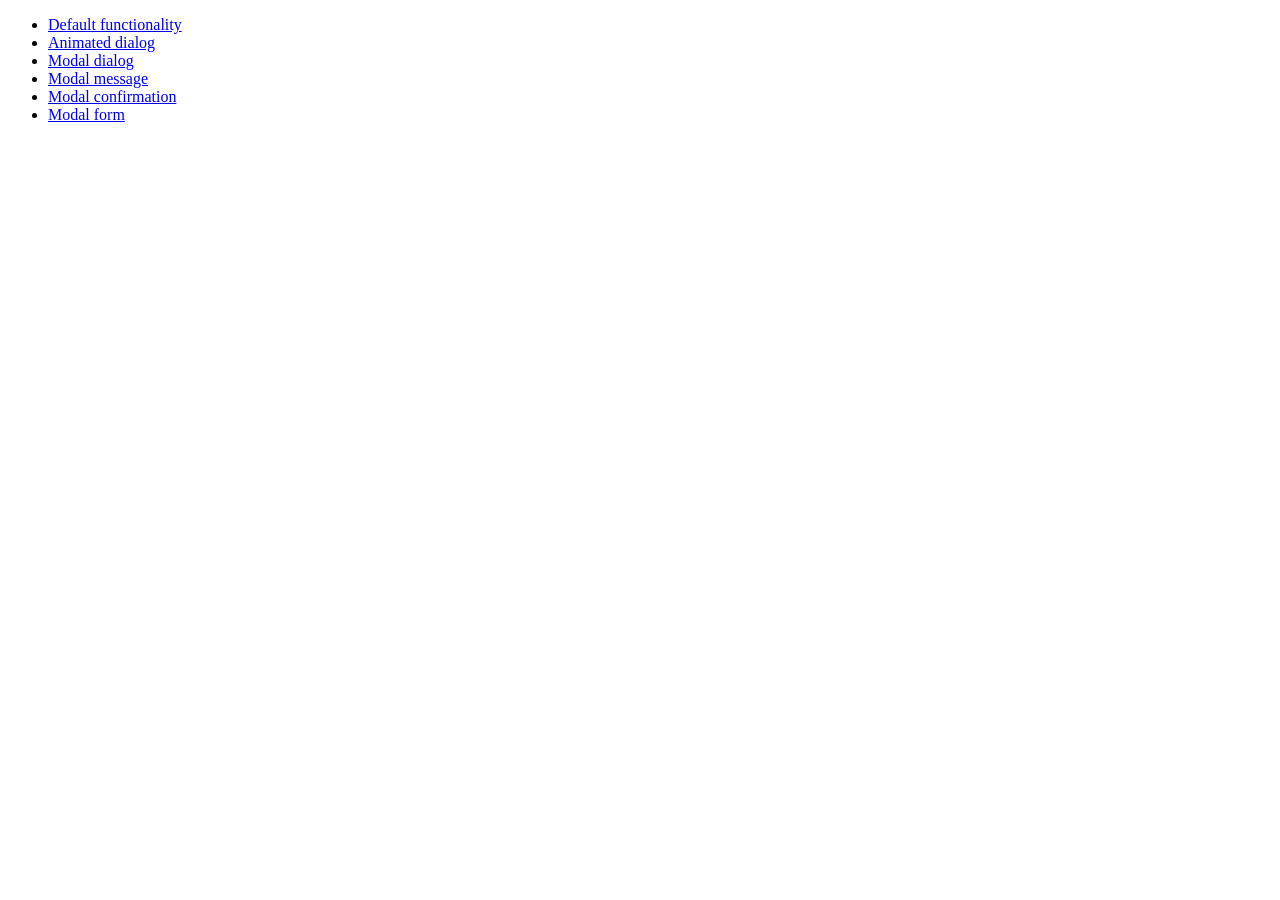
<file: Fady/jquery-ui-1.10.0.custom/development-bundle/demos/dialog/index.html>
<!doctype html>
<html lang="en">
<head>
	<meta charset="utf-8">
	<title>jQuery UI Dialog Demos</title>
</head>
<body>

<ul>
	<li><a href="default.html">Default functionality</a></li>
	<li><a href="animated.html">Animated dialog</a></li>
	<li><a href="modal.html">Modal dialog</a></li>
	<li><a href="modal-message.html">Modal message</a></li>
	<li><a href="modal-confirmation.html">Modal confirmation</a></li>
	<li><a href="modal-form.html">Modal form</a></li>
</ul>

</body>
</html>
</file>
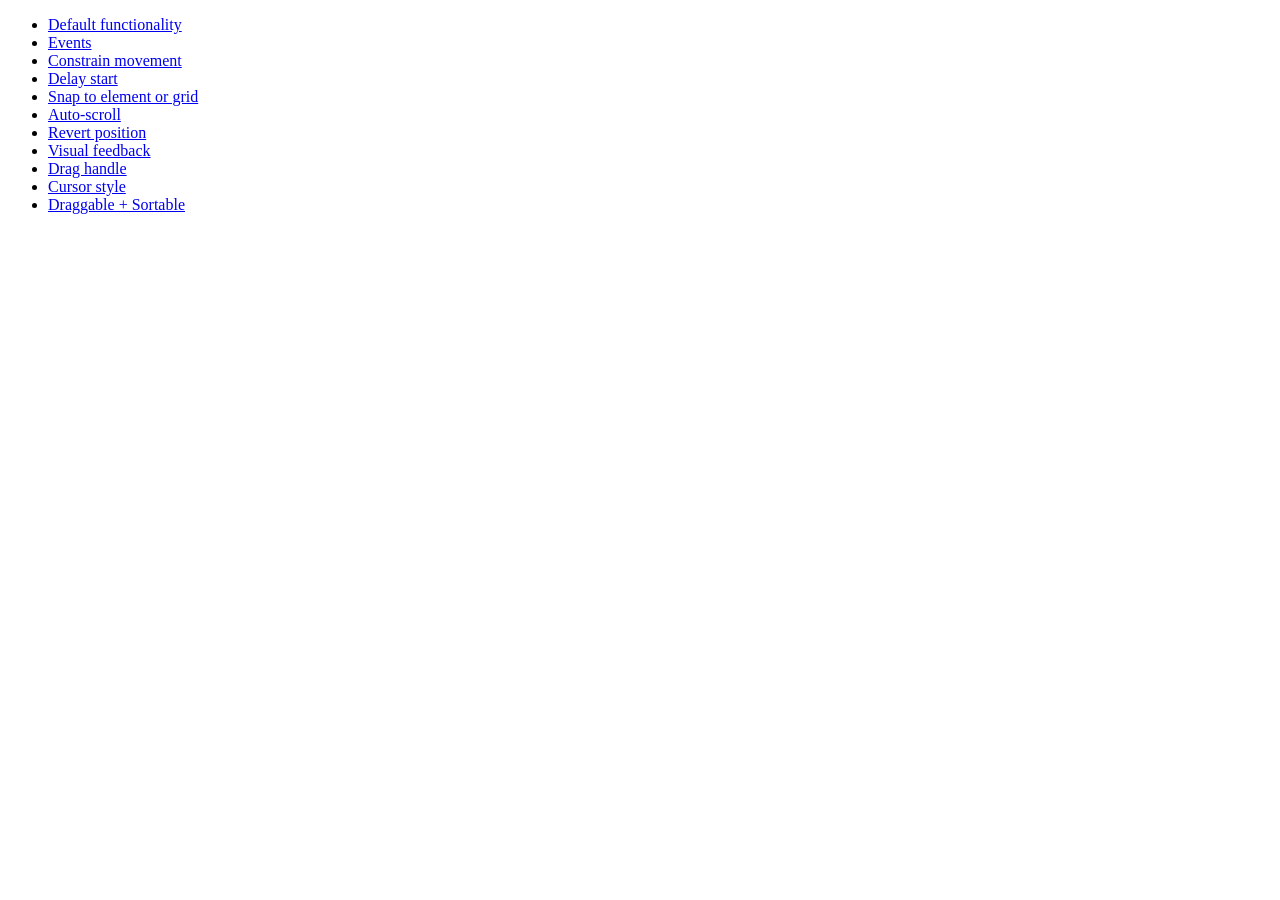
<file: Fady/jquery-ui-1.10.0.custom/development-bundle/demos/draggable/index.html>
<!doctype html>
<html lang="en">
<head>
	<meta charset="utf-8">
	<title>jQuery UI Draggable Demos</title>
</head>
<body>

<ul>
	<li><a href="default.html">Default functionality</a></li>
	<li><a href="events.html">Events</a></li>
	<li><a href="constrain-movement.html">Constrain movement</a></li>
	<li><a href="delay-start.html">Delay start</a></li>
	<li><a href="snap-to.html">Snap to element or grid</a></li>
	<li><a href="scroll.html">Auto-scroll</a></li>
	<li><a href="revert.html">Revert position</a></li>
	<li><a href="visual-feedback.html">Visual feedback</a></li>
	<li><a href="handle.html">Drag handle</a></li>
	<li><a href="cursor-style.html">Cursor style</a></li>
	<li><a href="sortable.html">Draggable + Sortable</a></li>
</ul>

</body>
</html>
</file>
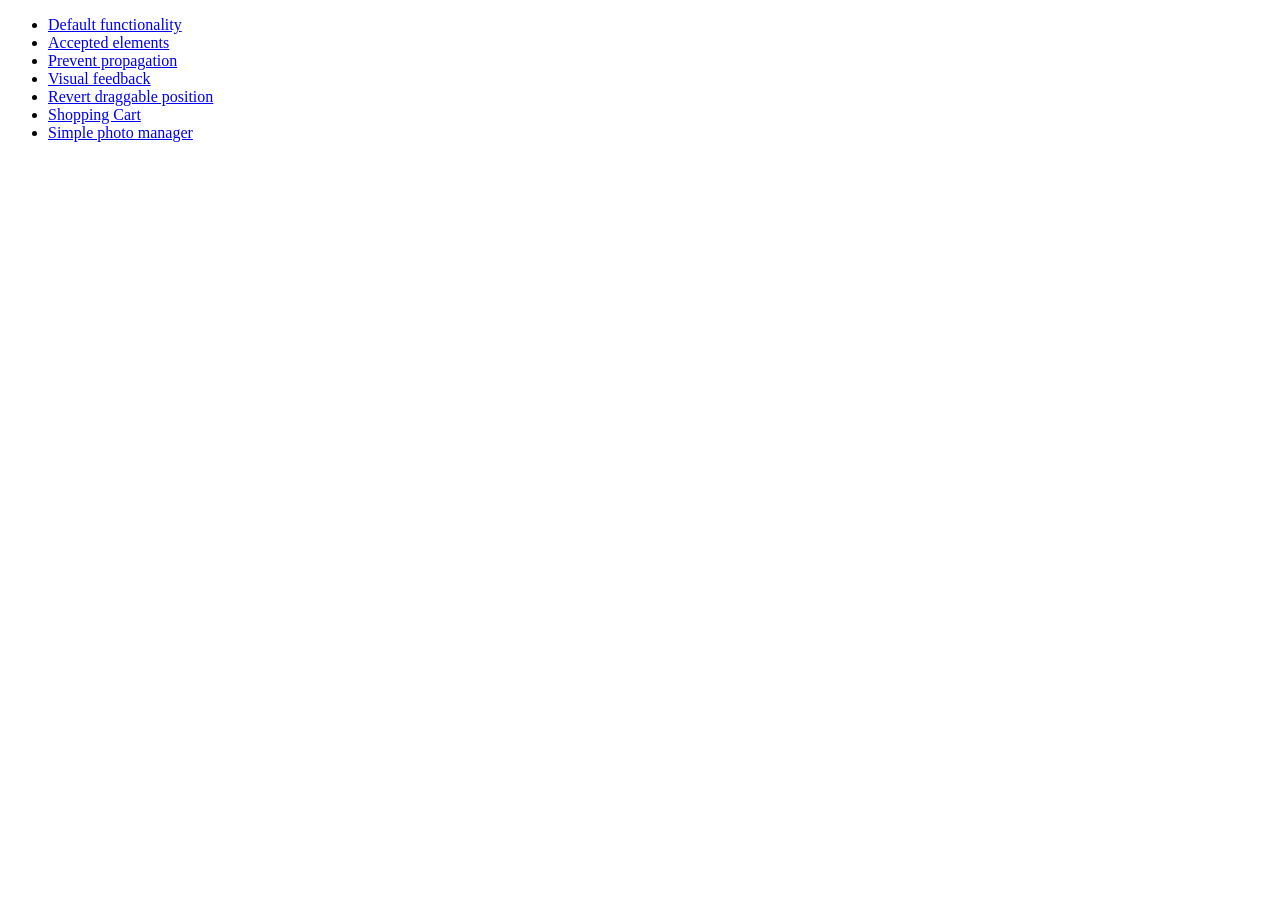
<file: Fady/jquery-ui-1.10.0.custom/development-bundle/demos/droppable/index.html>
<!doctype html>
<html lang="en">
<head>
	<meta charset="utf-8">
	<title>jQuery UI Droppable Demos</title>
</head>
<body>

<ul>
	<li><a href="default.html">Default functionality</a></li>
	<li><a href="accepted-elements.html">Accepted elements</a></li>
	<li><a href="propagation.html">Prevent propagation</a></li>
	<li><a href="visual-feedback.html">Visual feedback</a></li>
	<li><a href="revert.html">Revert draggable position</a></li>
	<li><a href="shopping-cart.html">Shopping Cart</a></li>
	<li><a href="photo-manager.html">Simple photo manager</a></li>
</ul>

</body>
</html>
</file>
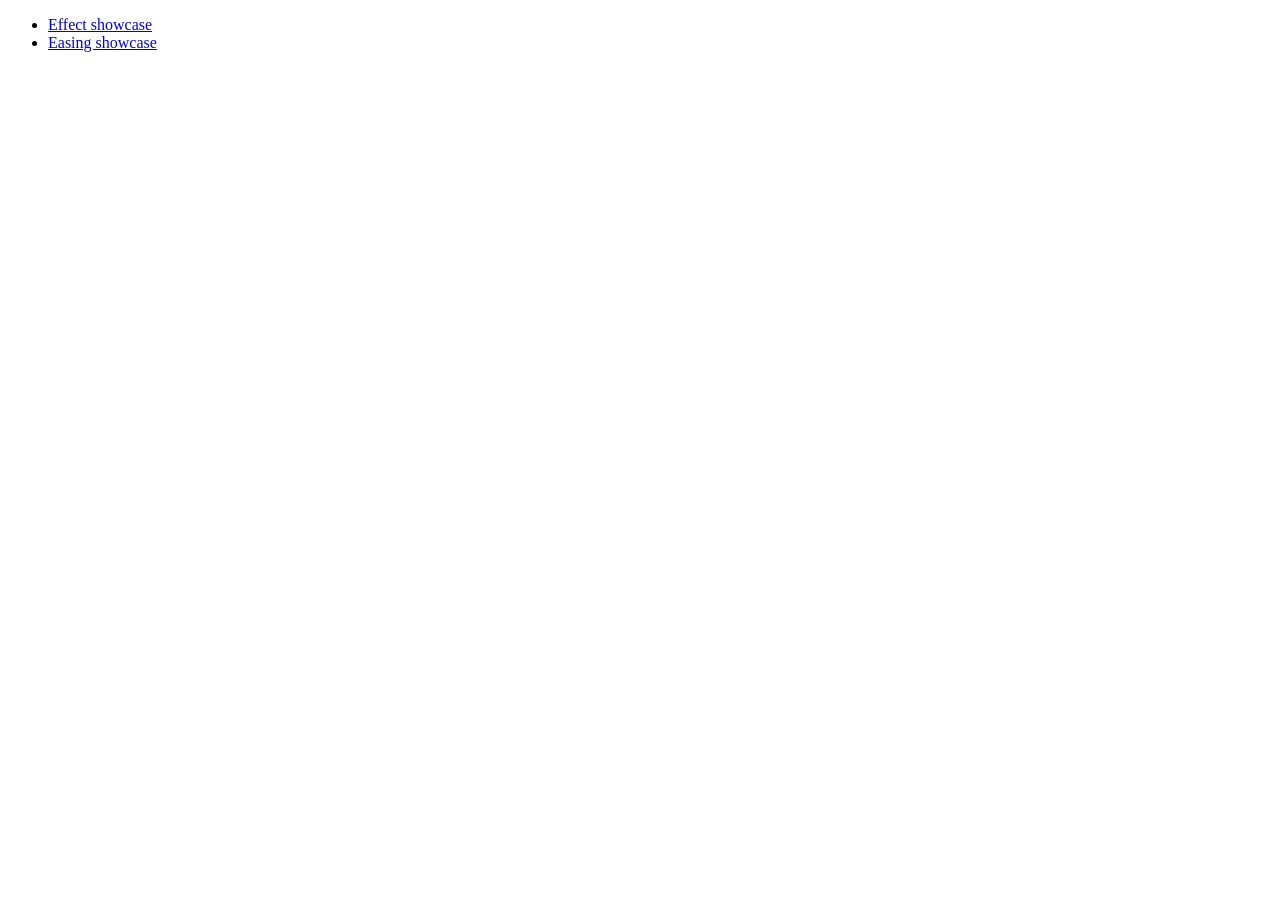
<file: Fady/jquery-ui-1.10.0.custom/development-bundle/demos/effect/index.html>
<!doctype html>
<html lang="en">
<head>
	<meta charset="utf-8">
	<title>jQuery UI Effects Demos</title>
</head>
<body>

<ul>
	<li><a href="default.html">Effect showcase</a></li>
	<li><a href="easing.html">Easing showcase</a></li>
</ul>

</body>
</html>
</file>
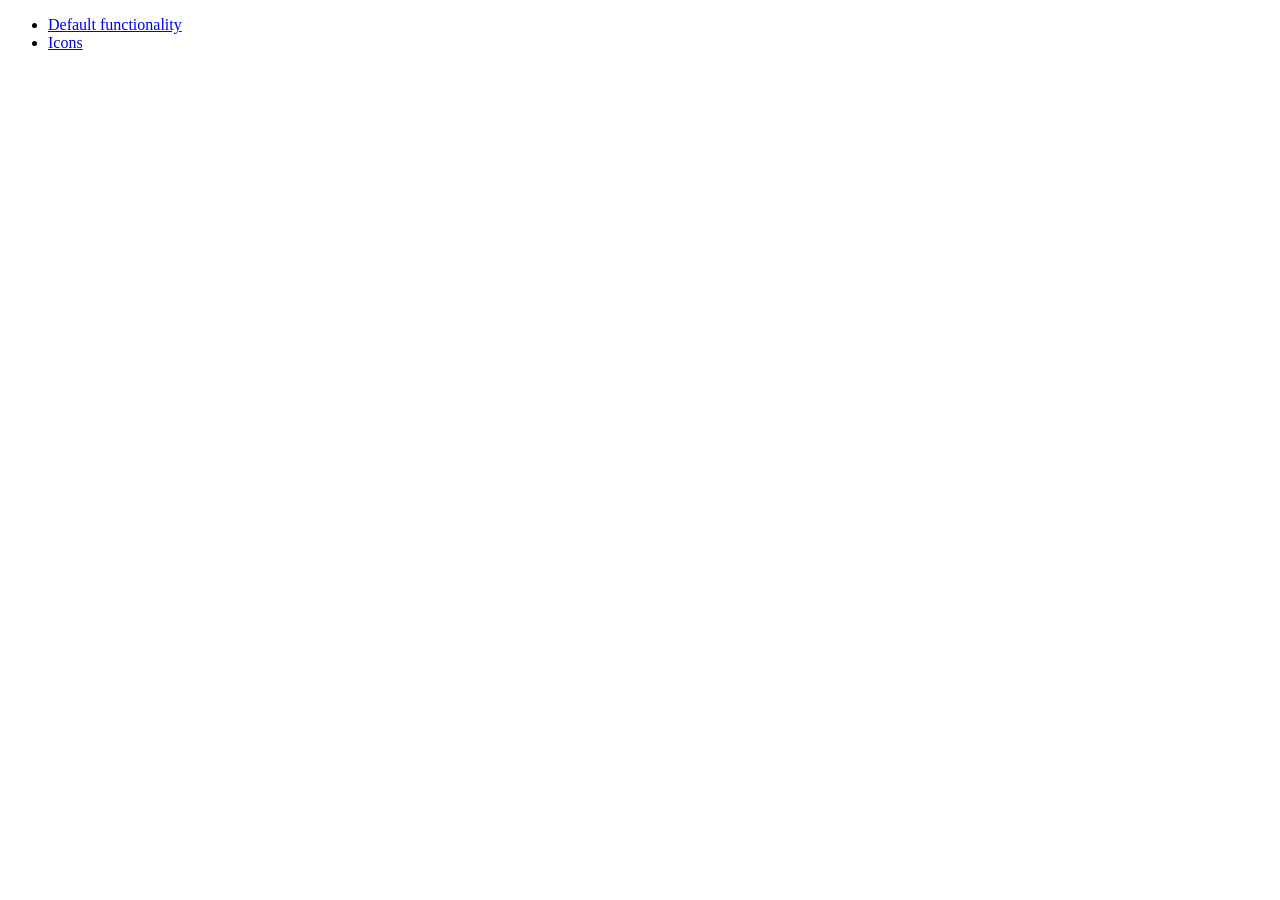
<file: Fady/jquery-ui-1.10.0.custom/development-bundle/demos/menu/index.html>
<!doctype html>
<html lang="en">
<head>
	<meta charset="utf-8">
	<title>jQuery UI Menu Demos</title>
</head>
<body>

<ul>
	<li><a href="default.html">Default functionality</a></li>
	<li><a href="icons.html">Icons</a></li>
</ul>

</body>
</html>
</file>
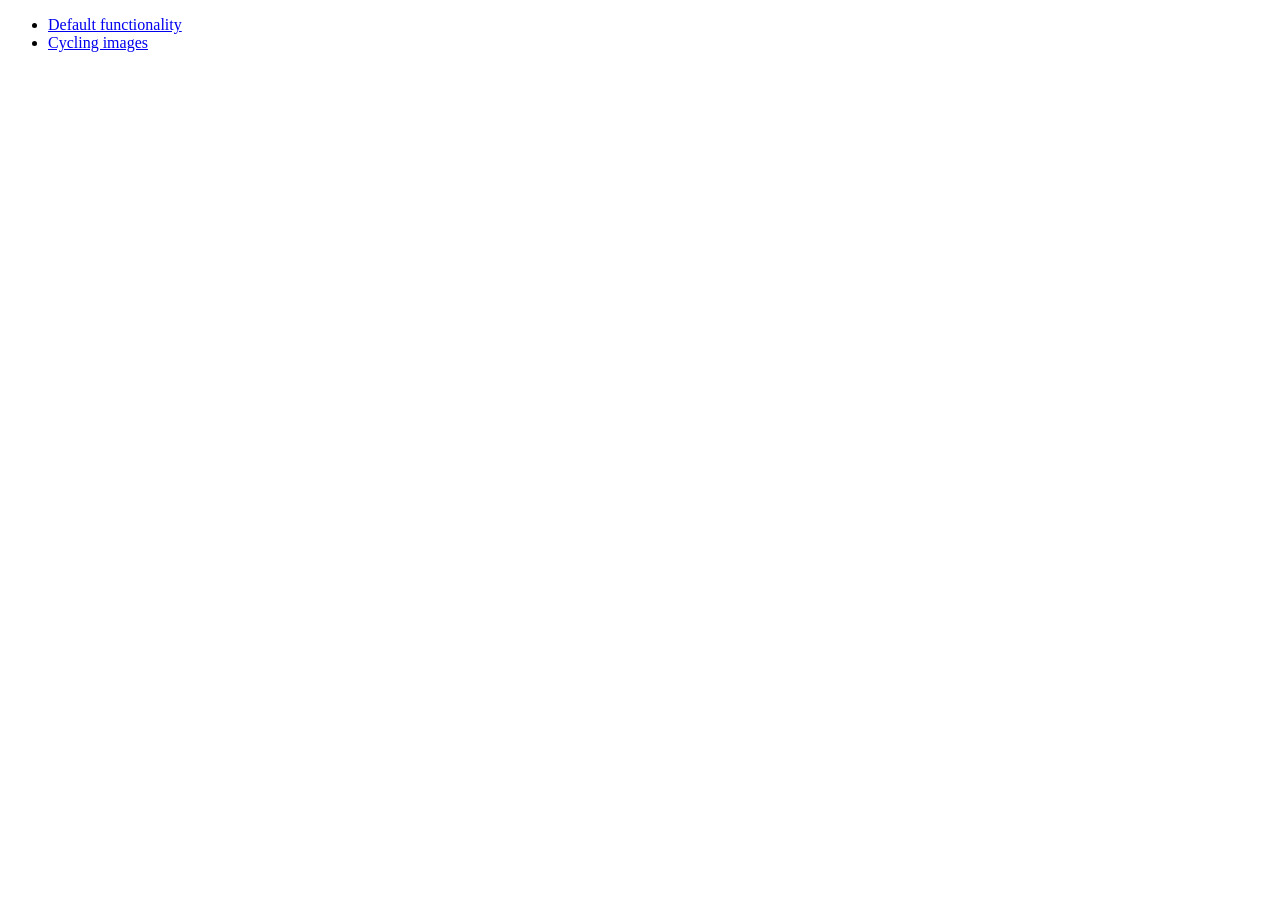
<file: Fady/jquery-ui-1.10.0.custom/development-bundle/demos/position/index.html>
<!doctype html>
<html lang="en">
<head>
	<meta charset="utf-8">
	<title>jQuery UI Position Demo</title>
</head>
<body>

<ul>
	<li><a href="default.html">Default functionality</a></li>
	<li><a href="cycler.html">Cycling images</a></li>
</ul>

</body>
</html>
</file>
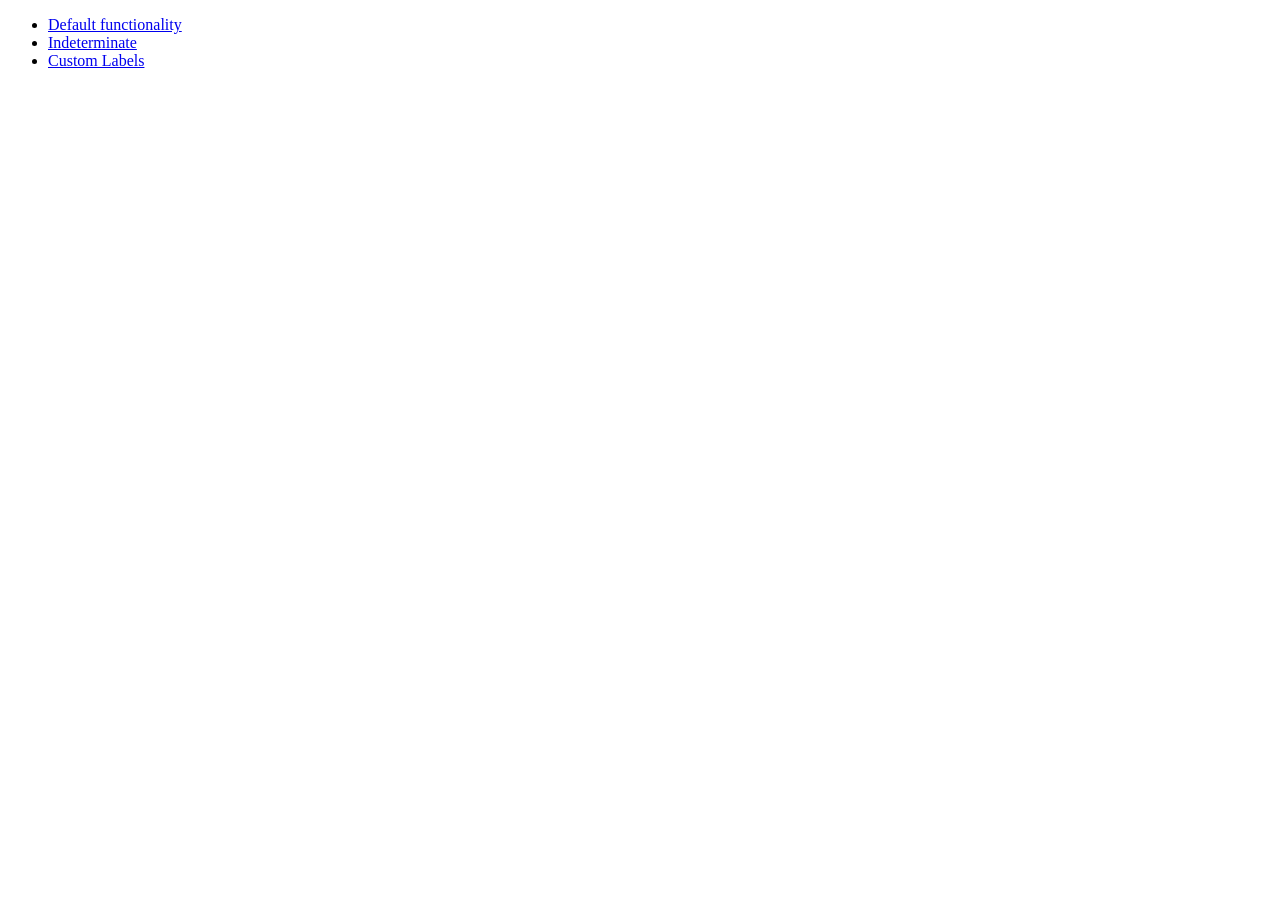
<file: Fady/jquery-ui-1.10.0.custom/development-bundle/demos/progressbar/index.html>
<!doctype html>
<html lang="en">
<head>
	<meta charset="utf-8">
	<title>jQuery UI Progressbar Demos</title>
</head>
<body>

<ul>
	<li><a href="default.html">Default functionality</a></li>
	<li><a href="indeterminate.html">Indeterminate</a></li>
	<li><a href="label.html">Custom Labels</a></li>
</ul>

</body>
</html>
</file>
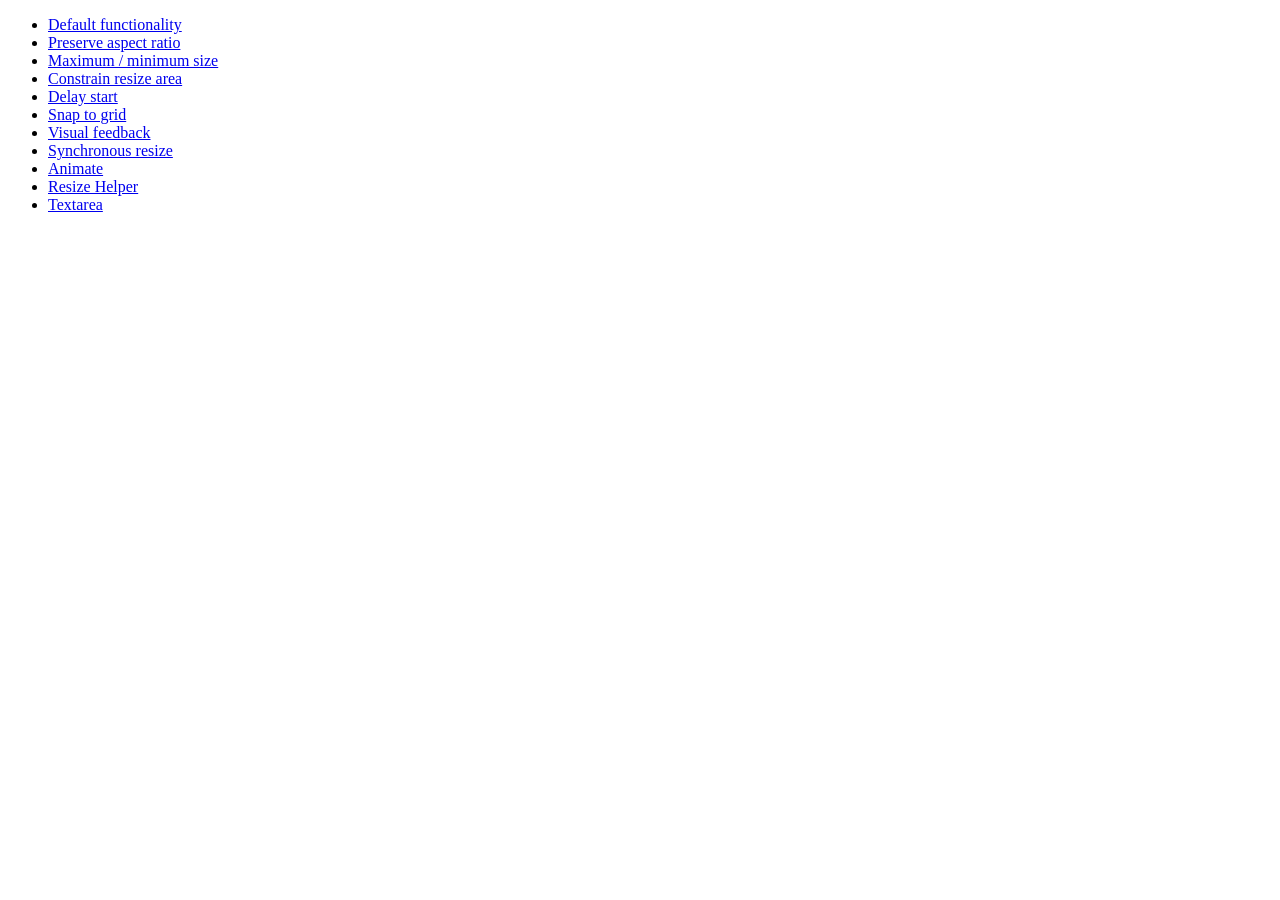
<file: Fady/jquery-ui-1.10.0.custom/development-bundle/demos/resizable/index.html>
<!doctype html>
<html lang="en">
<head>
	<meta charset="utf-8">
	<title>jQuery UI Resizable Demos</title>
</head>
<body>

<ul>
	<li><a href="default.html">Default functionality</a></li>
	<li><a href="aspect-ratio.html">Preserve aspect ratio</a></li>
	<li><a href="max-min.html">Maximum / minimum size</a></li>
	<li><a href="constrain-area.html">Constrain resize area</a></li>
	<li><a href="delay-start.html">Delay start</a></li>
	<li><a href="snap-to-grid.html">Snap to grid</a></li>
	<li><a href="visual-feedback.html">Visual feedback</a></li>
	<li><a href="synchronous-resize.html">Synchronous resize</a></li>
	<li><a href="animate.html">Animate</a></li>
	<li><a href="helper.html">Resize Helper</a></li>
	<li><a href="textarea.html">Textarea</a></li>
</ul>

</body>
</html>
</file>
